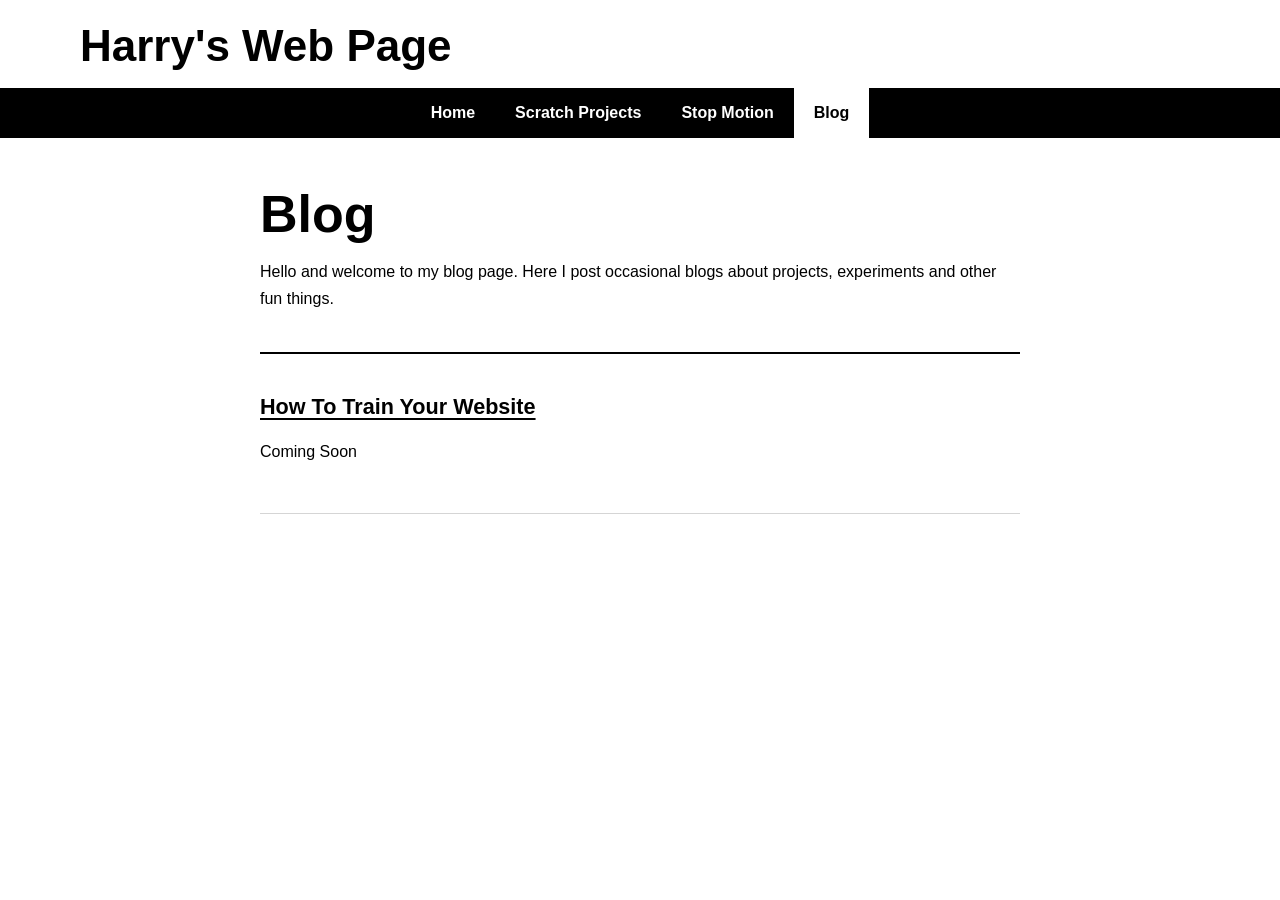
<file: blog.html>
<!doctype html>
<html lang="en-GB">
  <head>
    <meta charset="utf-8">
    <meta name="viewport" content="width=device-width, initial-scale=1">
    <meta name="description" content="Harry's blog">
    <title>Blog | Harry's Web Page</title>
    <link rel="stylesheet" href="css/styles.css">
    <script src="js/main.js" defer></script>
  </head>
  <body>
    <header class="site-header">
      <div class="site-title">Harry's Web Page</div>
      <nav class="site-nav" aria-label="Main navigation">
        <a href="index.html">Home</a>
        <a href="projects.html">Scratch Projects</a>
        <a href="videos.html">Stop Motion</a>
        <a href="blog.html" aria-current="page">Blog</a>
      </nav>
    </header>

    <main class="page-content page-content--narrow">
      <section class="page-introduction" aria-labelledby="blog-heading">
        <h1 id="blog-heading">Blog</h1>
        <p>Hello and welcome to my blog page. Here I post occasional blogs about projects, experiments and other fun things.</p>
      </section>

      <section class="blog-list" aria-label="Blog posts">
        <article class="blog-summary">
          <p class="post-date"></p>
          <h2><a href="posts/first-post.html">How To Train Your Website</a></h2>
          <p>Coming Soon</p>
        </article>

      </section>
    </main>
  </body>
</html>
</file>
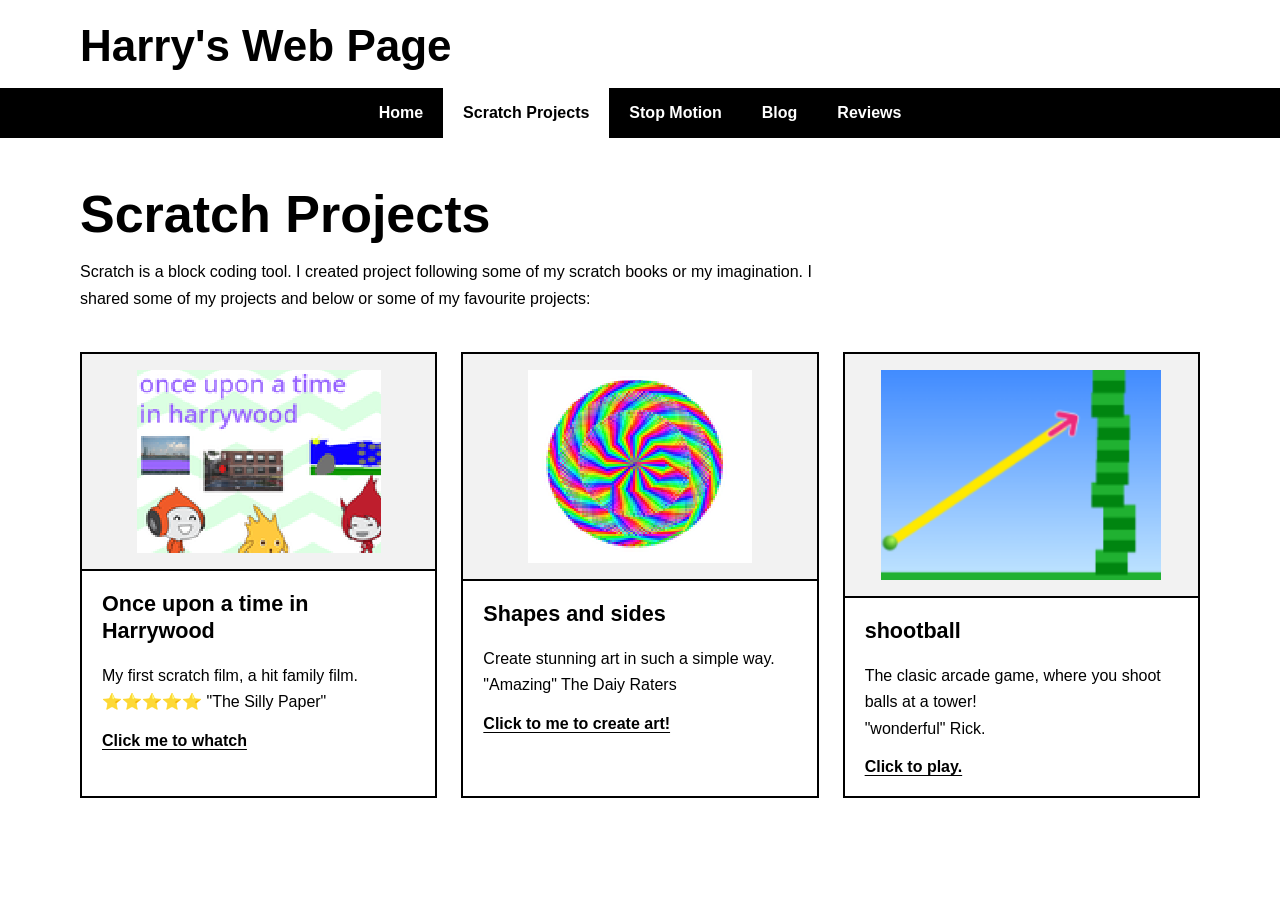
<file: projects.html>
<!doctype html>
<html lang="en-GB">
  <head>
    <meta charset="utf-8">
    <meta name="viewport" content="width=device-width, initial-scale=1">
    <meta name="description" content="Harry's Scratch portfolio">
    <title>Scratch Projects | Harry's Web Page</title>
    <link rel="stylesheet" href="css/styles.css">
    <script src="js/main.js" defer></script>
  </head>
  <body>
    <header class="site-header">
      <div class="site-title">Harry's Web Page</div>
      <nav class="site-nav" aria-label="Main navigation">
        <a href="index.html">Home</a>
        <a href="projects.html" aria-current="page">Scratch Projects</a>
        <a href="videos.html">Stop Motion</a>
        <a href="blog.html">Blog</a>
	<a href="reviews.html">Reviews</a>
      </nav>
    </header>

    <main class="page-content">
      <section class="page-introduction" aria-labelledby="scratch-heading">
        <h1 id="scratch-heading">Scratch Projects</h1>
        <p>Scratch is a block coding tool. I created project following some of my scratch books or my imagination. I shared some of my projects and below or some of my favourite projects:</p>
      </section>

      <section class="card-grid" aria-label="Scratch projects">
        <article class="project-card">
          <div class="card-placeholder" aria-hidden="true"><img src="images/Screenshot 2026-08-25 094659.png"></div>
          <div class="card-content">
            <h2>Once upon a time in Harrywood</h2>
            <p>My first scratch film, a hit family film.
            <br>⭐⭐⭐⭐⭐ "The Silly Paper"
            </p>
            <a class="card-link" href="https://scratch.mit.edu/projects/1045482329/">Click me to whatch</a>
          </div>
        </article>

        <article class="project-card">
          <div class="card-placeholder" aria-hidden="true"><img src="images/shapes and side.png"></div>
          <div class="card-content">
            <h2>Shapes and sides</h2>
            <p>Create stunning art in such a simple way.
            <br>"Amazing" The Daiy Raters
            </p>
            <a class="card-link" href="https://scratch.mit.edu/projects/1045472934/">Click to me to create art!</a>
          </div>
        </article>

        <article class="project-card">
          <div class="card-placeholder" aria-hidden="true"><img src="images/Screenshot 2026-08-25 095256.png" width="280"></div>
          <div class="card-content">
            <h2>shootball</h2>
            <p>The clasic arcade game, where you shoot balls at a tower!
              <br>"wonderful" Rick.</p>
            <a class="card-link" href="https://scratch.mit.edu/projects/1074118499/">Click to play.</a>
          </div>
        </article>
      </section>
    </main>
  </body>
</html>
</file>
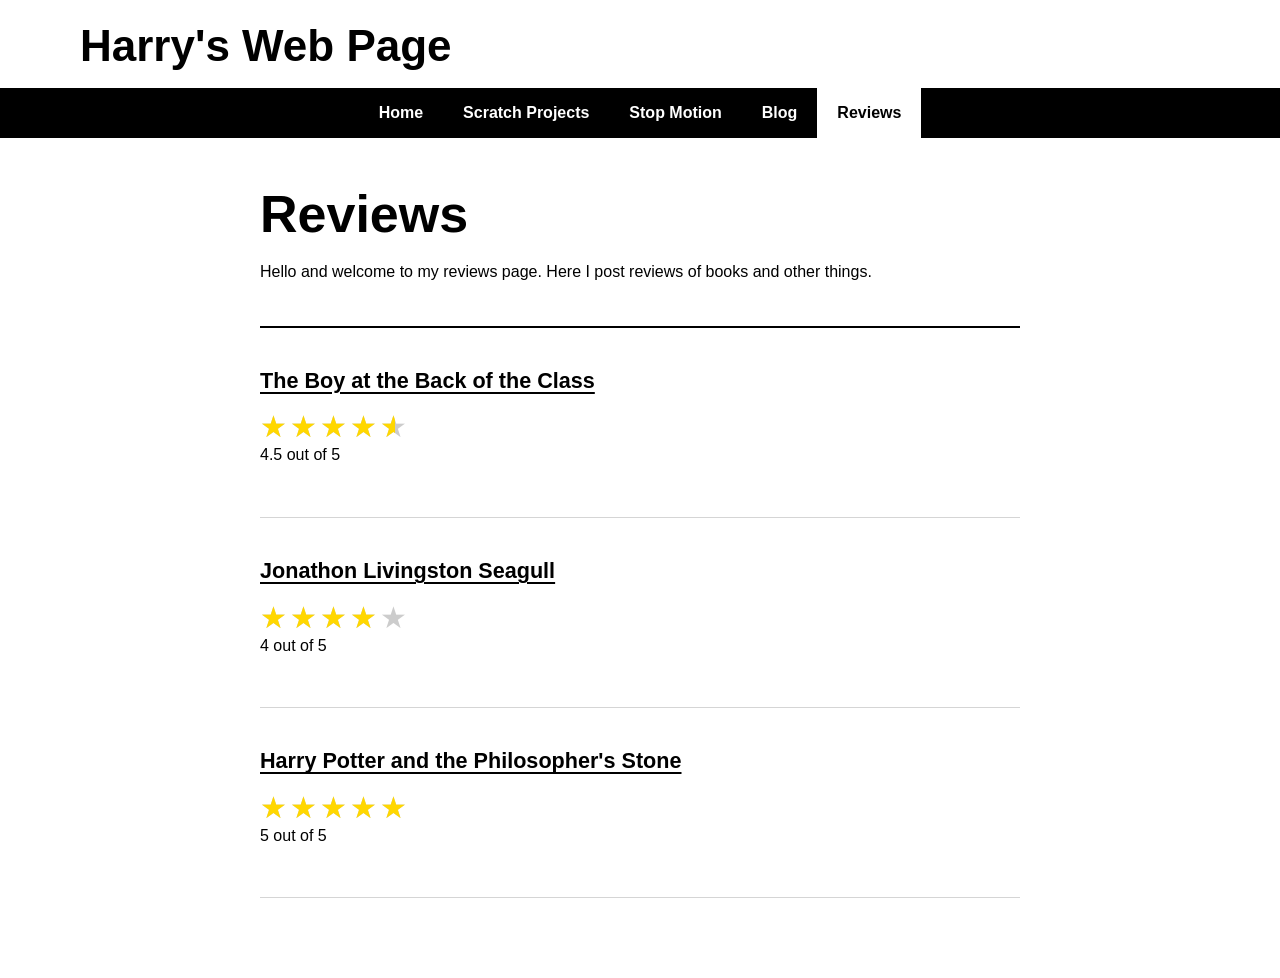
<file: reviews.html>
<!doctype html>
<html lang="en-GB">
  <head>
    <meta charset="utf-8">
    <meta name="viewport" content="width=device-width, initial-scale=1">
    <meta name="description" content="Harry's blog">
    <title>Reviews | Harry's Web Page</title>
    <link rel="stylesheet" href="css/styles.css">
    <script src="js/main.js" defer></script>
  </head>
  <body>
    <header class="site-header">
      <div class="site-title">Harry's Web Page</div>
      <nav class="site-nav" aria-label="Main navigation">
        <a href="index.html">Home</a>
        <a href="projects.html">Scratch Projects</a>
        <a href="videos.html">Stop Motion</a>
        <a href="blog.html" >Blog</a>
	<a href="reviews.html" aria-current="page">Reviews</a>
      </nav>
    </header>

    <main class="page-content page-content--narrow">
      <section class="page-introduction" aria-labelledby="blog-heading">
        <h1 id="blog-heading">Reviews</h1>
        <p>Hello and welcome to my reviews page. Here I post reviews of books and other things.</p>
      </section>

      <section class="blog-list" aria-label="Blog posts">
        <article class="blog-summary">
          <p class="post-date"></p>
          <h2><a href="reviews/boy_at_the_back.html">The Boy at the Back of the Class</a></h2>
          <div class="star-rating" style="--rating: 4.5;"></div><p>4.5 out of 5</p>

        </article>

        <article class="blog-summary">
          <p class="post-date"></p>
          <h2><a href="reviews/jonathan_livingston_seagull.html">Jonathon Livingston Seagull</a></h2>
          <div class="star-rating" style="--rating: 4;"></div><p>4 out of 5</p>

        </article>

        <article class="blog-summary">
          <p class="post-date"></p>
          <h2><a href="reviews/philosopher's_stone.html">Harry Potter and the Philosopher's Stone</a></h2>
          <div class="star-rating" style="--rating: 5;"></div><p>5 out of 5</p>

        </article>


      </section>
    </main>
  </body>
</html>
</file>
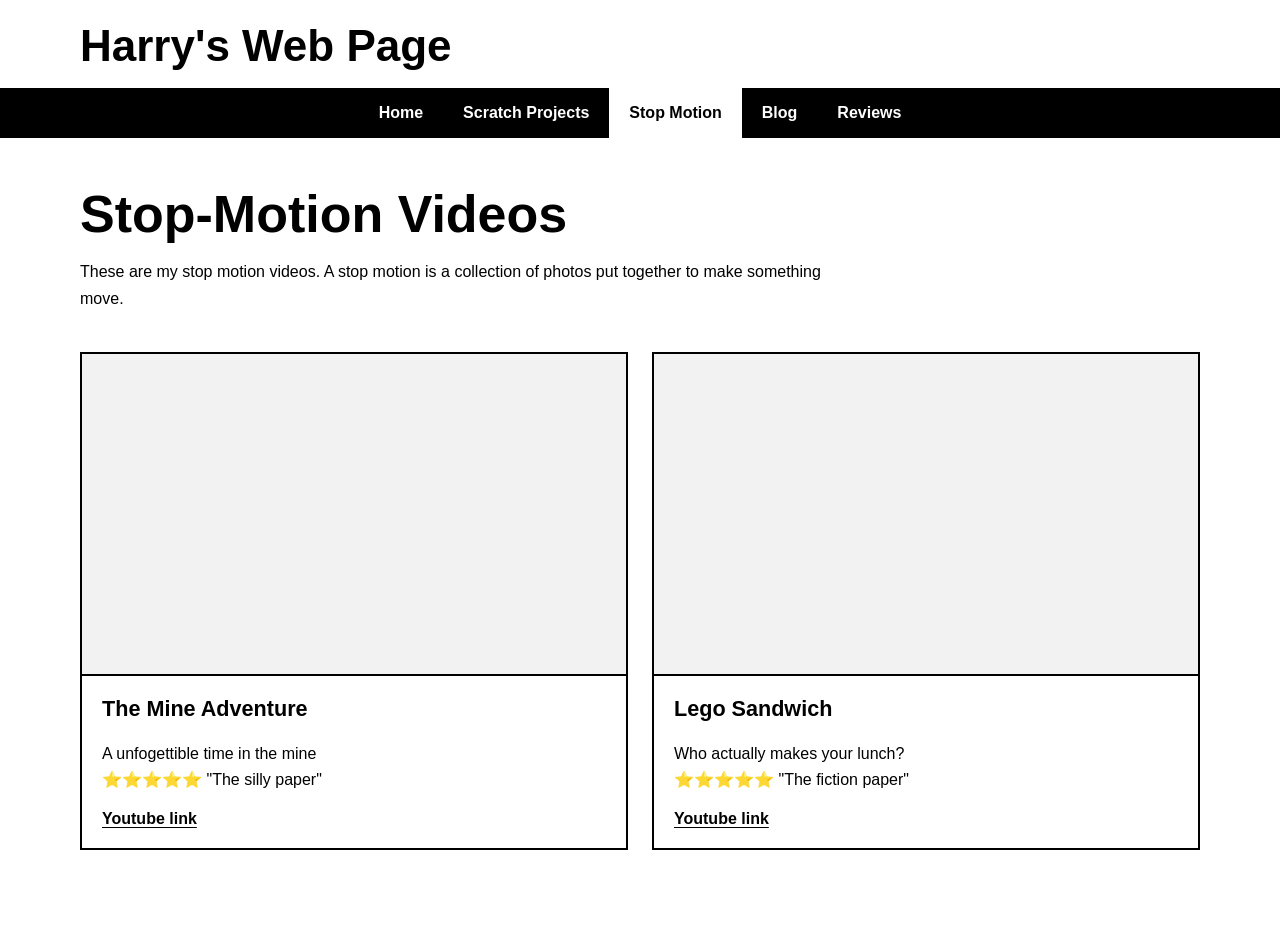
<file: videos.html>
<!doctype html>
<html lang="en-GB">
  <head>
    <meta charset="utf-8">
    <meta name="viewport" content="width=device-width, initial-scale=1">
    <meta name="description" content="Harry's stop-motion videos">
    <title>Stop Motion | Harry's Web Page</title>
    <link rel="stylesheet" href="css/styles.css">
    <script src="js/main.js" defer></script>
  </head>
  <body>
    <header class="site-header">
      <div class="site-title">Harry's Web Page</div>
      <nav class="site-nav" aria-label="Main navigation">
        <a href="index.html">Home</a>
        <a href="projects.html">Scratch Projects</a>
        <a href="videos.html" aria-current="page">Stop Motion</a>
        <a href="blog.html">Blog</a>
	<a href="reviews.html">Reviews</a>
      </nav>
    </header>

    <main class="page-content">
      <section class="page-introduction" aria-labelledby="videos-heading">
        <h1 id="videos-heading">Stop-Motion Videos</h1>
        <p>These are my stop motion videos. A stop motion is a collection of photos put together to make something move.</p>
      </section>

      <section class="card-grid" aria-label="Stop-motion videos">
        <article class="project-card">
          <div class="card-placeholder card-placeholder--video" aria-hidden="true"><iframe  class="youtube-embed"  src="https://www.youtube.com/embed/nunY8-NbpR4?si=nVR0EcMBSdTAh6Rr" title="YouTube video player" frameborder="0" allow="accelerometer; autoplay; clipboard-write; encrypted-media; gyroscope; picture-in-picture; web-share" referrerpolicy="strict-origin-when-cross-origin" allowfullscreen></iframe></div>
          <div class="card-content">
            <h2>The Mine Adventure</h2>
            <p>A unfogettible time in the mine
            <br>⭐⭐⭐⭐⭐ "The silly paper"
            </p>
            <a class="card-link" href="https://youtube.com/watch?v=nunY8-NbpR4&is=9CX-OxcK2wJ6b2lO">Youtube link</a>
          </div>
        </article>

        <article class="project-card">
          <div class="card-placeholder card-placeholder--video" aria-hidden="true"><iframe class="youtube-embed" src="https://www.youtube.com/embed/0TXsLGXxCJ8?si=L67i09Bnb9VWiJuP" title="YouTube video player" frameborder="0" allow="accelerometer; autoplay; clipboard-write; encrypted-media; gyroscope; picture-in-picture; web-share" referrerpolicy="strict-origin-when-cross-origin" allowfullscreen></iframe></div>



          <div class="card-content">
            <h2>Lego Sandwich</h2>
            <p>Who actually makes your lunch?
            <br>⭐⭐⭐⭐⭐ "The fiction paper"
            </p>
            <a class="card-link" href="https://youtube.com/watch?v=0TXsLGXxCJ8&is=gR1WUgru3hR9ApoU">Youtube link</a>
          </div>
        </article>
      </section>
    </main>
  </body>
</html>
</file>
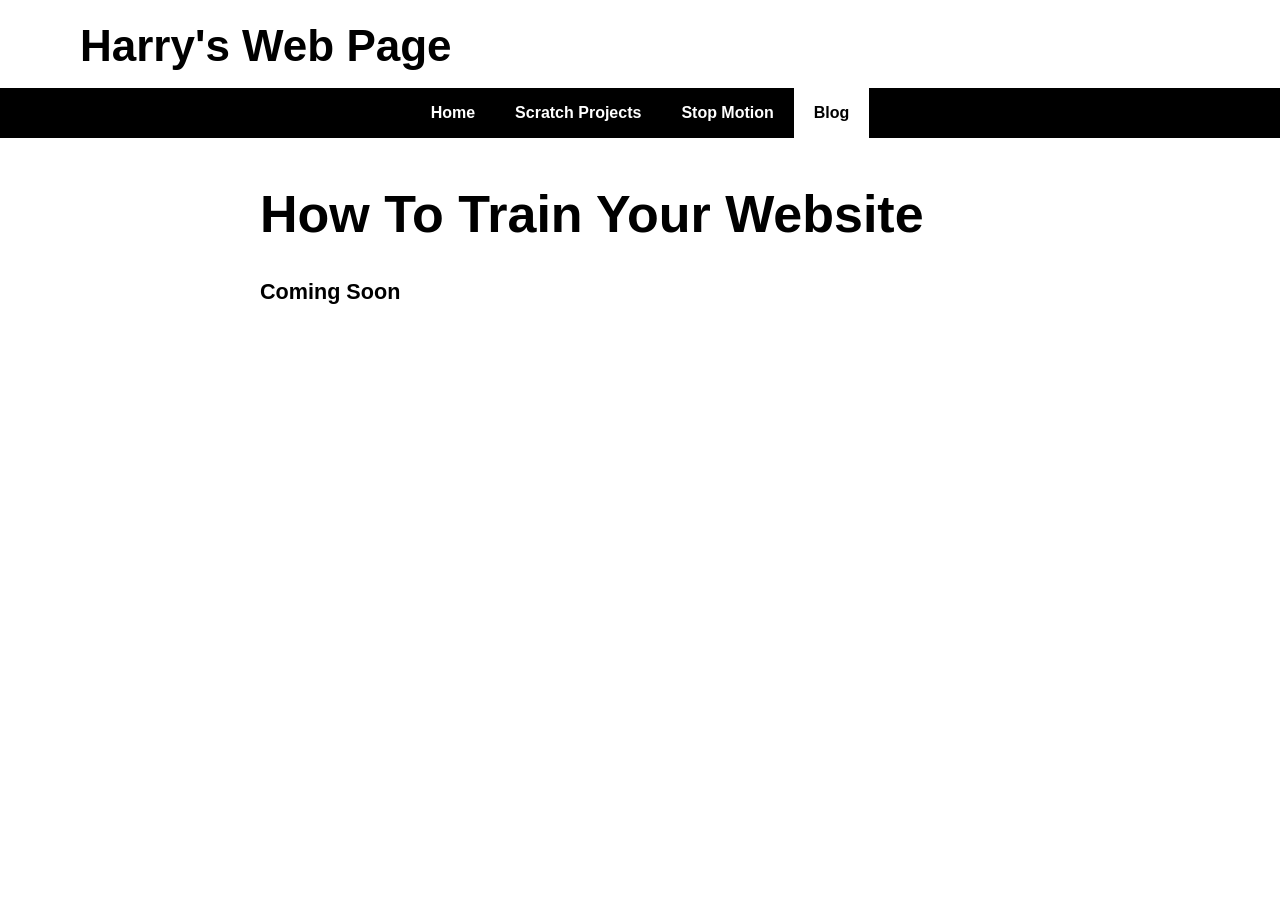
<file: posts/first-post.html>
<!doctype html>
<html lang="en-GB">
  <head>
    <meta charset="utf-8">
    <meta name="viewport" content="width=device-width, initial-scale=1">
    <meta name="description" content="An example blog post on Harry's Web Page">
    <title>How to train yourr website. | Harry's Web Page</title>
    <link rel="stylesheet" href="../css/styles.css">
    <script src="../js/main.js" defer></script>
  </head>
  <body>
    <header class="site-header">
      <div class="site-title">Harry's Web Page</div>
      <nav class="site-nav" aria-label="Main navigation">
        <a href="../index.html">Home</a>
        <a href="../projects.html">Scratch Projects</a>
        <a href="../videos.html">Stop Motion</a>
        <a href="../blog.html" aria-current="page">Blog</a>
      </nav>
    </header>

    <main class="page-content page-content--article">
      <article>
        <h1>How To Train Your Website</h1>
        <h2>Coming Soon</h2>
      </article>
    </main>
  </body>
</html>
</file>
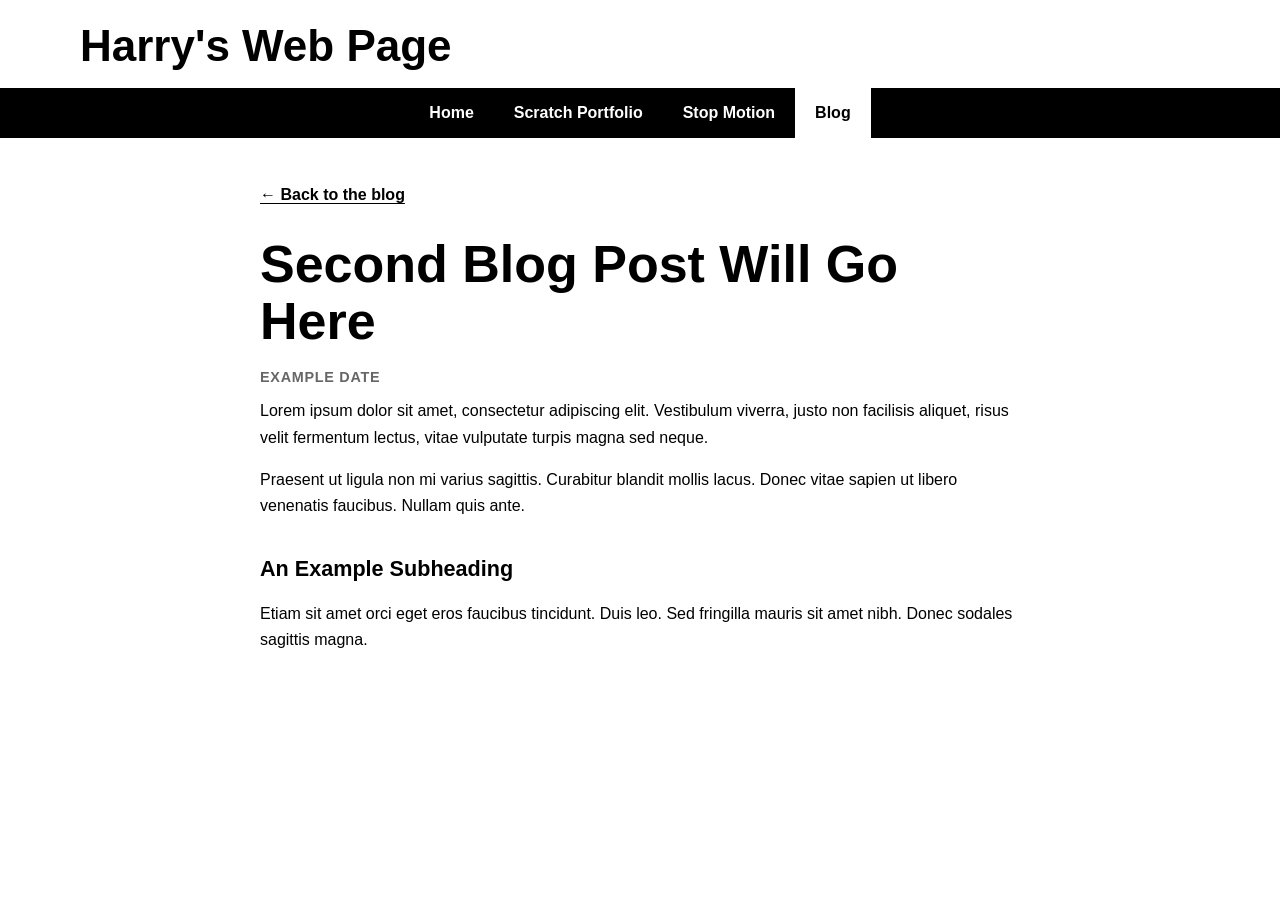
<file: posts/second-post.html>
<!doctype html>
<html lang="en-GB">
  <head>
    <meta charset="utf-8">
    <meta name="viewport" content="width=device-width, initial-scale=1">
    <meta name="description" content="An example blog post on Harry's Web Page">
    <title>Second Blog Post | Harry's Web Page</title>
    <link rel="stylesheet" href="../css/styles.css">
    <script src="../js/main.js" defer></script>
  </head>
  <body>
    <header class="site-header">
      <div class="site-title">Harry's Web Page</div>
      <nav class="site-nav" aria-label="Main navigation">
        <a href="../index.html">Home</a>
        <a href="../projects.html">Scratch Portfolio</a>
        <a href="../videos.html">Stop Motion</a>
        <a href="../blog.html" aria-current="page">Blog</a>
      </nav>
    </header>

    <main class="page-content page-content--article">
      <article>
        <a class="back-link" href="../blog.html">&larr; Back to the blog</a>
        <h1>Second Blog Post Will Go Here</h1>
        <p class="post-date">Example date</p>
        <p>Lorem ipsum dolor sit amet, consectetur adipiscing elit. Vestibulum viverra, justo non facilisis aliquet, risus velit fermentum lectus, vitae vulputate turpis magna sed neque.</p>
        <p>Praesent ut ligula non mi varius sagittis. Curabitur blandit mollis lacus. Donec vitae sapien ut libero venenatis faucibus. Nullam quis ante.</p>
        <h2>An Example Subheading</h2>
        <p>Etiam sit amet orci eget eros faucibus tincidunt. Duis leo. Sed fringilla mauris sit amet nibh. Donec sodales sagittis magna.</p>
      </article>
    </main>
  </body>
</html>
</file>
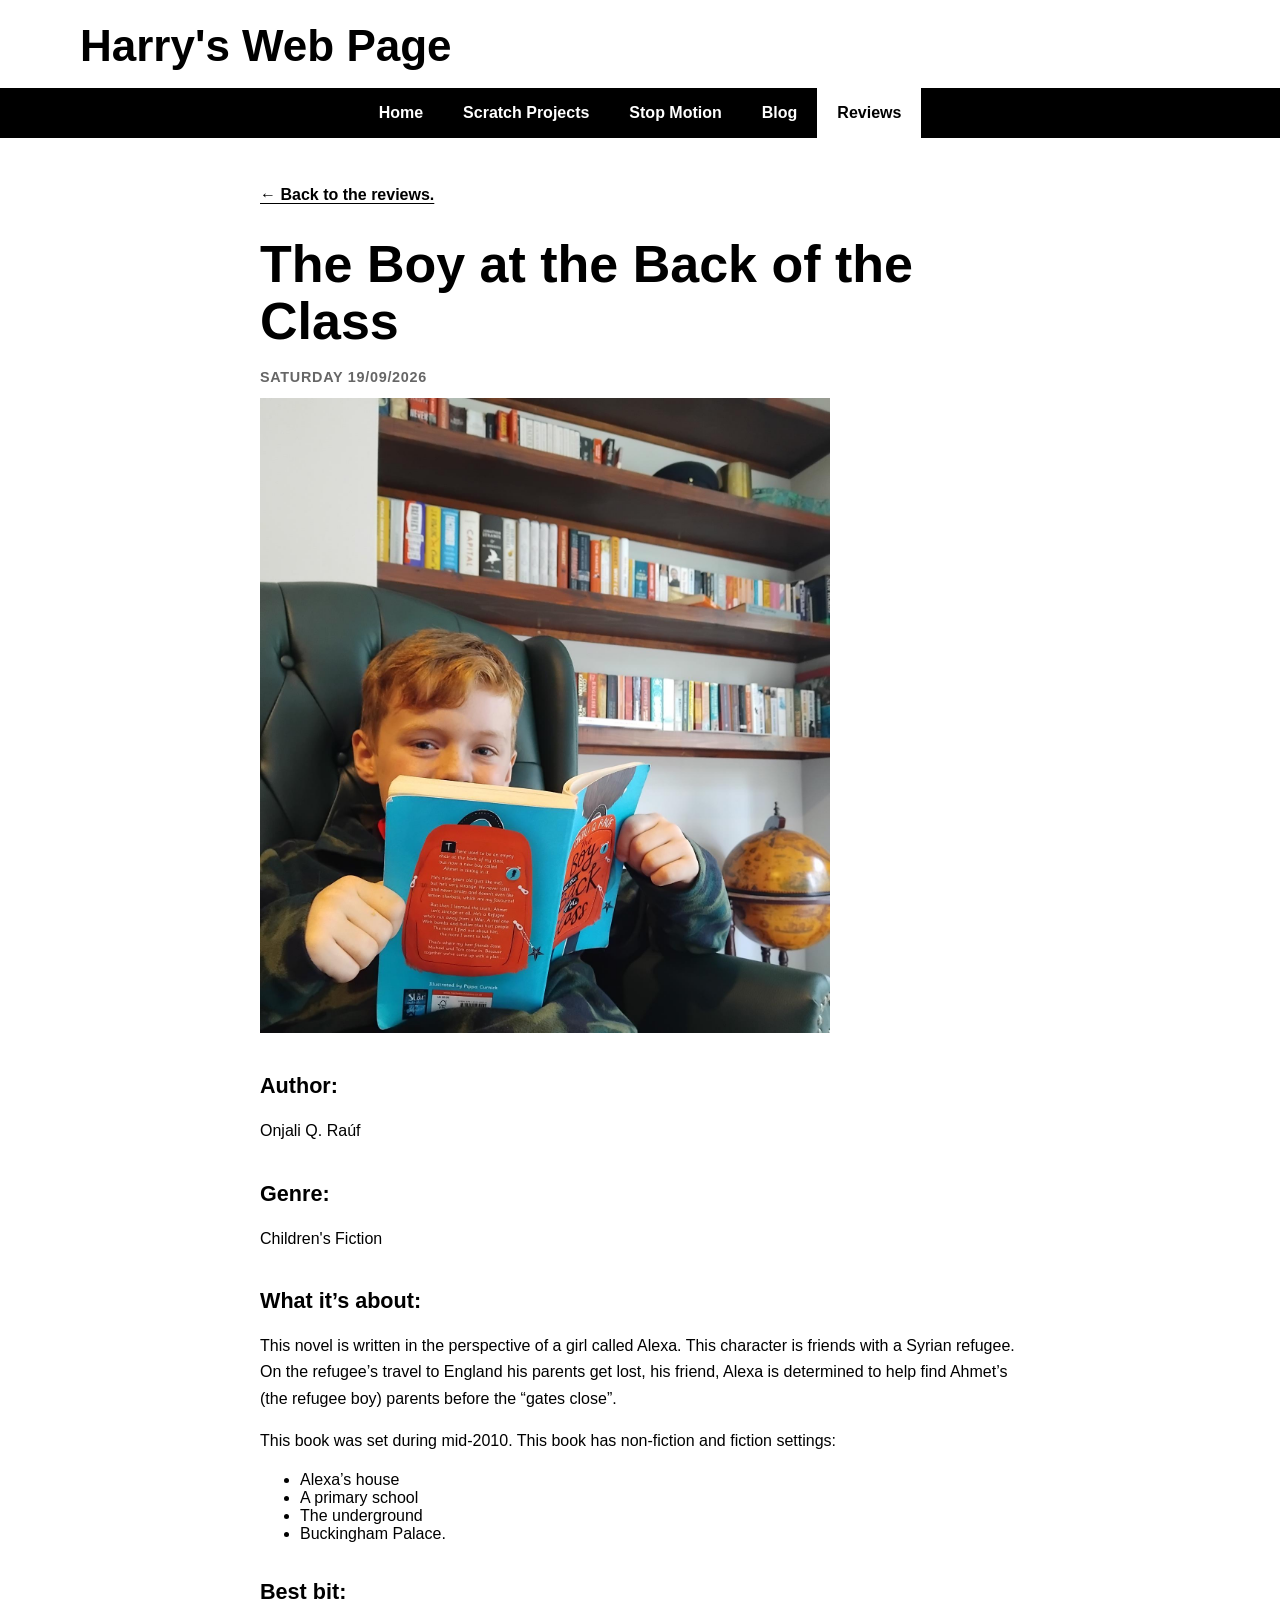
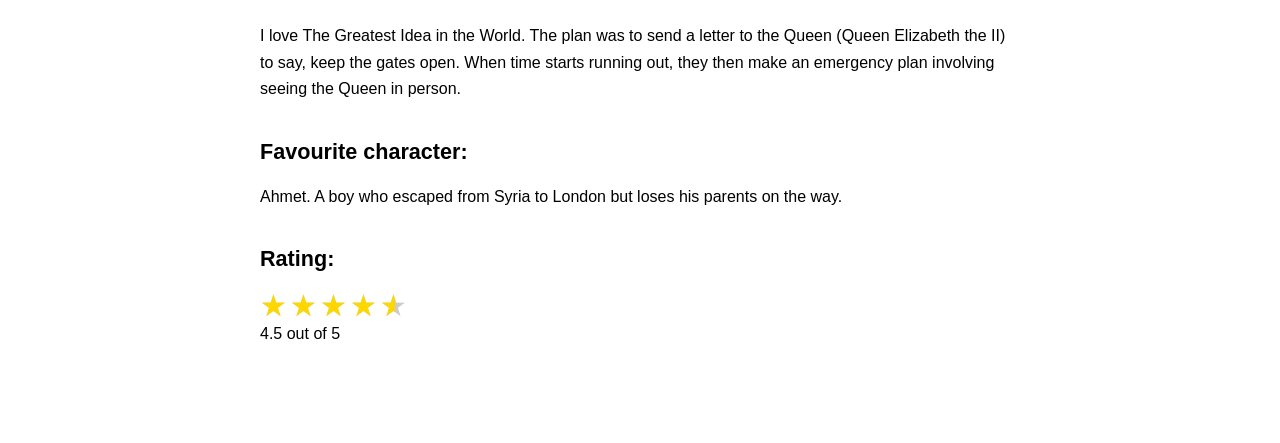
<file: reviews/boy_at_the_back.html>
<!doctype html>
<html lang="en-GB">
  <head>
    <meta charset="utf-8">
    <meta name="viewport" content="width=device-width, initial-scale=1">
    <meta name="description" content="An example blog post on Harry's Web Page">
    <title>Harry's Web Page | Boy at the Back of the Class</title>
    <link rel="stylesheet" href="../css/styles.css">
    <script src="../js/main.js" defer></script>
  </head>
  <body>
    <header class="site-header">
      <div class="site-title">Harry's Web Page</div>
      <nav class="site-nav" aria-label="Main navigation">
        <a href="../index.html">Home</a>
        <a href="../projects.html">Scratch Projects</a>
        <a href="../videos.html">Stop Motion</a>
        <a href="../blog.html">Blog</a>
	<a href="../reviews.html" aria-current="page">Reviews</a>
      </nav>
    </header>

    <main class="page-content page-content--article">
      <article>
        <a class="back-link" href="../reviews.html">&larr; Back to the reviews.</a>
        <h1>The Boy at the Back of the Class</h1>
        <p class="post-date">Saturday 19/09/2026</p>
	<img src="../images/Boy at the Back.png" alt="Me reading Boy at the Back of the Class in my father's study." style="max-width: 75%; height: auto;"></div>

	<h2>Author:</h2> 
	<p> Onjali Q. Raúf</p>
	<h2>Genre:</h2>
	<p> Children's Fiction</p>
	<h2>What it’s about:</h2>
	<p>This novel is written in the perspective of a girl called Alexa. This character is friends with a Syrian refugee. On the refugee’s travel to England his parents get lost, his friend, Alexa is determined to help find Ahmet’s (the refugee boy) parents before the “gates close”.</p>

	<p>This book was set during mid-2010. This book has non-fiction and fiction settings:</p>
	<ul>
		<li>Alexa’s house</li>
		<li>A primary school</li>
		<li>The underground</li>
		<li>Buckingham Palace. </li>
	</ul>
	<h2>Best bit:</h2>
	<p>I love The Greatest Idea in the World. The plan was to send a letter to the Queen (Queen Elizabeth the II) to say, keep the gates open. When time starts running out, they then make an emergency plan involving seeing the Queen in person.</p>

	<h2>Favourite character:</h2>
	<p>Ahmet. A boy who escaped from Syria to London but loses his parents on the way.</p>

	<h2>Rating:</h2>

	<div class="star-rating" style="--rating: 4.5;"></div><p>4.5 out of 5</p>
      </article>
    </main>
  </body>
</html>
</file>
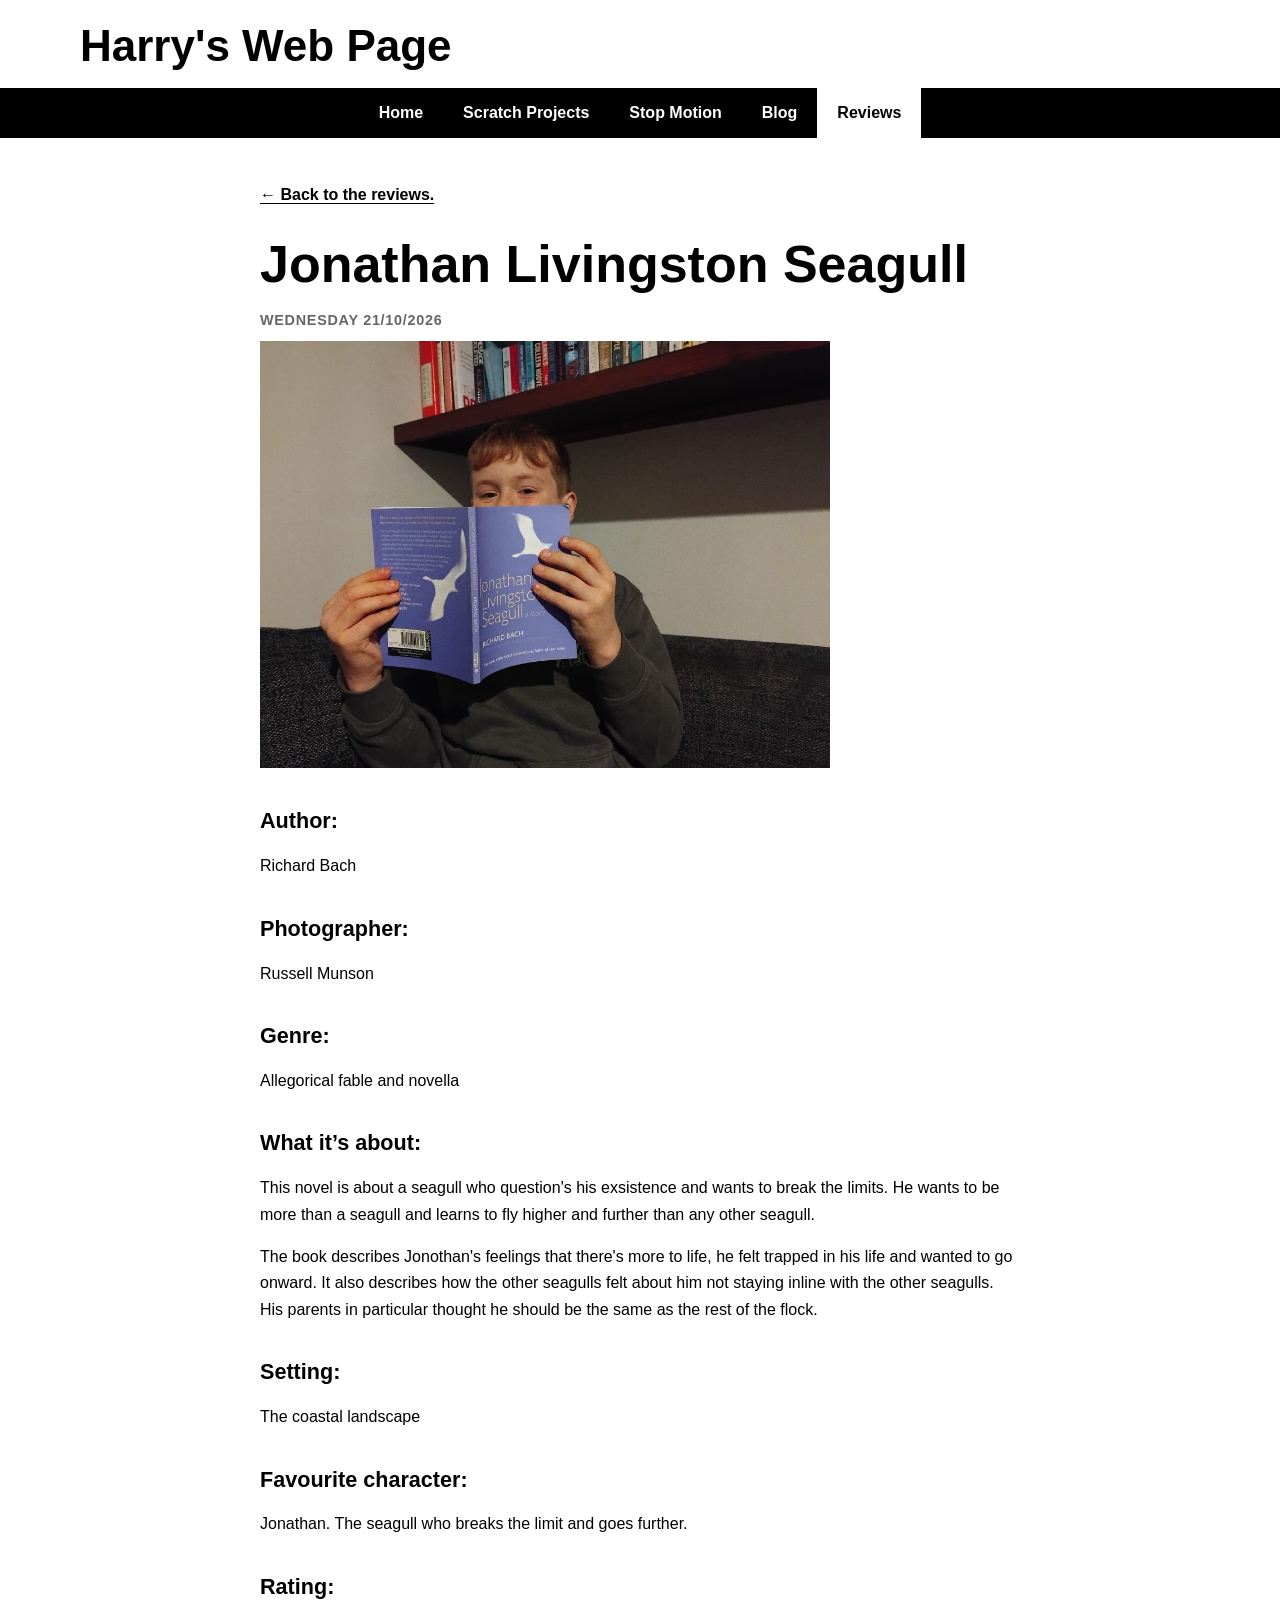
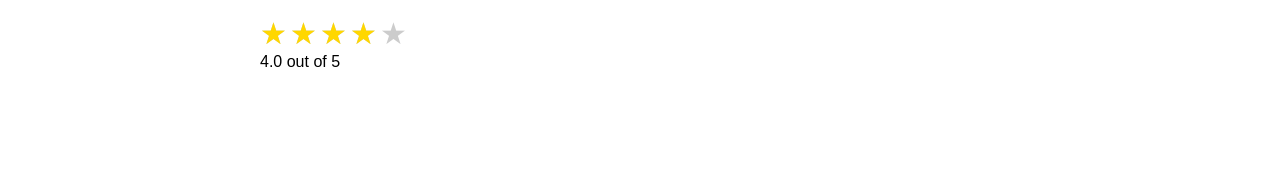
<file: reviews/jonathan_livingston_seagull.html>
<!doctype html>
<html lang="en-GB">
  <head>
    <meta charset="utf-8">
    <meta name="viewport" content="width=device-width, initial-scale=1">
    <meta name="description" content="An example blog post on Harry's Web Page">
    <title>Harry's Web Page | Boy at the Back of the Class</title>
    <link rel="stylesheet" href="../css/styles.css">
    <script src="../js/main.js" defer></script>
  </head>
  <body>
    <header class="site-header">
      <div class="site-title">Harry's Web Page</div>
      <nav class="site-nav" aria-label="Main navigation">
        <a href="../index.html">Home</a>
        <a href="../projects.html">Scratch Projects</a>
        <a href="../videos.html">Stop Motion</a>
        <a href="../blog.html">Blog</a>
	<a href="../reviews.html" aria-current="page">Reviews</a>
      </nav>
    </header>

    <main class="page-content page-content--article">
      <article>
        <a class="back-link" href="../reviews.html">&larr; Back to the reviews.</a>
        <h1>Jonathan Livingston Seagull</h1>
        <p class="post-date">Wednesday 21/10/2026</p>
	<img src="../images/JLSeagull.jpeg" alt="Me reading Jonathan Livingston Seagull in my father's study." style="max-width: 75%; height: auto;"></div>

	<h2>Author:</h2> 
	<p>Richard Bach</p>
  <h2>Photographer:</h2>
  <p>Russell Munson</p>
	<h2>Genre:</h2>
	<p>Allegorical fable and novella</p>
	<h2>What it’s about:</h2>
	<p>This novel is about a seagull who question's his exsistence and wants to break the limits. He wants to be more than a seagull and learns to fly higher and further than any other seagull.</p>
<p>The book describes Jonothan's feelings that there's more to life, he felt trapped in his life and wanted to go onward. It also describes how the other seagulls felt about him not staying inline with the other seagulls. His parents in particular thought he should be the same as the rest of the flock.</p>
  <h2>Setting:</h2>
  <p>The coastal landscape</p>
	<h2>Favourite character:</h2>
	<p>Jonathan. The seagull who breaks the limit and goes further.</p>

	<h2>Rating:</h2>

	<div class="star-rating" style="--rating: 4.0;"></div><p>4.0 out of 5</p>
      </article>
    </main>
  </body>
</html>
</file>
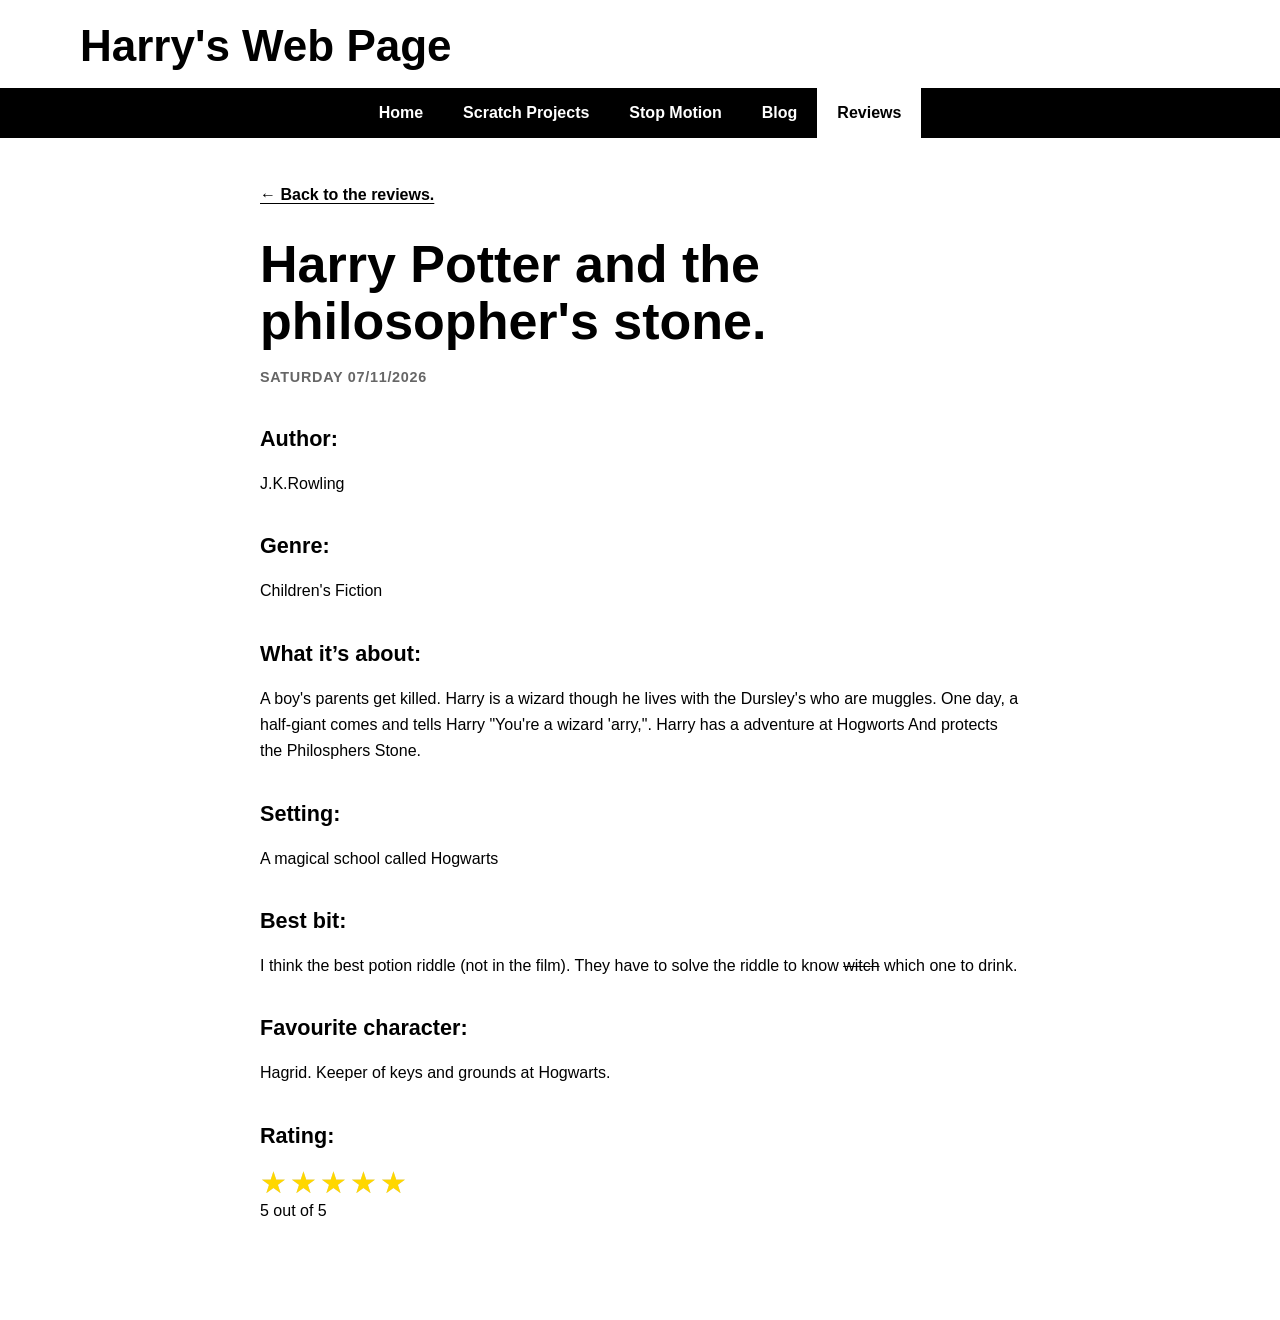
<file: reviews/philosopher's_stone.html>
<!doctype html>
<html lang="en-GB">
  <head>
    <meta charset="utf-8">
    <meta name="viewport" content="width=device-width, initial-scale=1">
    <meta name="description" content="Book Review on Harry's Web Page">
    <title>Harry's Web Page | Boy at the Back of the Class</title>
    <link rel="stylesheet" href="../css/styles.css">
    <script src="../js/main.js" defer></script>
  </head>
  <body>
    <header class="site-header">
      <div class="site-title">Harry's Web Page</div>
      <nav class="site-nav" aria-label="Main navigation">
        <a href="../index.html">Home</a>
        <a href="../projects.html">Scratch Projects</a>
        <a href="../videos.html">Stop Motion</a>
        <a href="../blog.html">Blog</a>
	<a href="../reviews.html" aria-current="page">Reviews</a>
      </nav>
    </header>

    <main class="page-content page-content--article">
      <article>
        <a class="back-link" href="../reviews.html">&larr; Back to the reviews.</a>
        <h1>Harry Potter and the philosopher's stone.</h1>
        <p class="post-date">Saturday 07/11/2026</p>

	<h2>Author:</h2> 
	<p>J.K.Rowling</p>
	<h2>Genre:</h2>
	<p> Children's Fiction</p>
	<h2>What it’s about:</h2>
	<p>A boy's parents get killed. Harry is a wizard though he lives with the Dursley's who are muggles. One day, a half-giant comes and tells Harry "You're a wizard 'arry,". Harry has a adventure at Hogworts And protects the Philosphers Stone.</p>
	<h2>Setting:</h2>
	<p>A magical school called Hogwarts</p>
	<h2>Best bit:</h2>
	<p>I think the best potion riddle (not in the film). They have to solve the riddle to know <s>witch</s> which one to drink.</p>

	<h2>Favourite character:</h2>
	<p>Hagrid. Keeper of keys and grounds at Hogwarts.</p>

	<h2>Rating:</h2>

	<div class="star-rating" style="--rating: 5;"></div><p>5 out of 5</p>
      </article>
    </main>
  </body>
</html>
</file>
<file: css/styles.css>
.youtube-embed {
  width: 100%;           /* Fills the full width of the mobile phone screen */
  max-width: 800px;      /* Optional: Keeps it from looking too big on a desktop */
  aspect-ratio: 16 / 9;  /* Matches standard YouTube video proportions */
  border: none;          /* Removes the default iframe border */
  display: block;        /* Prevents extra spacing below the video */
  margin: 0 auto;        /* Centers the video on desktop screens */
}

:root {
  --black: #000000;
  --white: #ffffff;
  --light-grey: #f2f2f2;
  --mid-grey: #666666;
  --border: #d5d5d5;
  --content-width: 1120px;
}

* {
  box-sizing: border-box;
}

html {
  font-family: Arial, Helvetica, sans-serif;
  color: var(--black);
  background: var(--white);
}

body {
  margin: 0;
  min-height: 100vh;
}

a {
  color: inherit;
}

.site-header {
  background: var(--white);
}

.site-title {
  width: min(100% - 2rem, var(--content-width));
  margin: 0 auto;
  padding: 1.5rem 0 1.25rem;
  color: var(--black);
  font-size: clamp(1.75rem, 5vw, 2.75rem);
  font-weight: 800;
  line-height: 1;
}

.site-nav {
  display: flex;
  justify-content: center;
  flex-wrap: wrap;
  gap: 0;
  padding: 0 max(1rem, calc((100% - var(--content-width)) / 2));
  color: var(--white);
  background: var(--black);
}

.site-nav a {
  display: block;
  padding: 1rem 1.25rem;
  color: var(--white);
  font-weight: 700;
  text-decoration: none;
}

.site-nav a:hover,
.site-nav a:focus-visible,
.site-nav a[aria-current="page"] {
  color: var(--black);
  background: var(--white);
  outline: none;
}

.site-nav a:focus-visible {
  box-shadow: inset 0 0 0 3px var(--black);
}

.home-page {
  min-height: calc(100vh - 8.5rem);
}

.page-content {
  width: min(100% - 2rem, var(--content-width));
  margin: 0 auto;
  padding: 3rem 0 5rem;
}

.page-content--narrow,
.page-content--article {
  max-width: 760px;
}

.page-introduction {
  max-width: 760px;
  margin-bottom: 2.5rem;
}

h1,
h2,
p {
  margin-top: 0;
}

h1 {
  margin-bottom: 1rem;
  font-size: clamp(2rem, 5vw, 3.25rem);
  line-height: 1.1;
}

h2 {
  font-size: 1.35rem;
  line-height: 1.25;
}

p {
  line-height: 1.65;
}

.card-grid {
  display: grid;
  grid-template-columns: repeat(auto-fit, minmax(min(100%, 280px), 1fr));
  gap: 1.5rem;
}

.project-card {
  overflow: hidden;
  border: 2px solid var(--black);
  background: var(--white);
}

.card-placeholder {
  display: grid;
  min-height: 180px;
  place-items: center;
  padding: 1rem;
  color: var(--mid-grey);
  background: var(--light-grey);
  border-bottom: 2px solid var(--black);
  font-weight: 700;
}

.card-placeholder--video {
  aspect-ratio: 16 / 9;
  min-height: auto;
}

.card-content {
  padding: 1.25rem;
}

.card-link,
.back-link {
  display: inline-block;
  font-weight: 700;
  text-underline-offset: 0.2em;
}

.card-link[href="#"] {
  color: var(--mid-grey);
  pointer-events: none;
}

.blog-list {
  border-top: 2px solid var(--black);
}

.blog-summary {
  padding: 2rem 0;
  border-bottom: 1px solid var(--border);
}

.blog-summary h2 a {
  text-underline-offset: 0.2em;
}

.post-date {
  margin-bottom: 0.5rem;
  color: var(--mid-grey);
  font-size: 0.9rem;
  font-weight: 700;
  text-transform: uppercase;
  letter-spacing: 0.05em;
}

.back-link {
  margin-bottom: 2rem;
}

.page-content--article h2 {
  margin-top: 2.25rem;
}

@media (max-width: 600px) {
  .site-title {
    padding-top: 1.25rem;
  }

  .site-nav {
    justify-content: stretch;
    padding: 0;
  }

  .site-nav a {
    flex: 1 1 50%;
    text-align: center;
  }

  .page-content {
    padding-top: 2rem;
  }
}

.star-rating {
    --star-size: 30px;
    --star-color: #ccc;
    --star-color-filled: gold;
    --stars: 5;

    display: inline-block;
    font-size: var(--star-size);
    font-family: Arial, sans-serif;
    line-height: 1;
    position: relative;
}

/* Grey background stars */
.star-rating::before {
    content: "★★★★★";
    letter-spacing: 3px;
    color: var(--star-color);
}

/* Gold overlay stars */
.star-rating::after {
    content: "★★★★★";
    letter-spacing: 3px;
    color: var(--star-color-filled);
    position: absolute;
    top: 0;
    left: 0;
    width: calc(var(--rating) / var(--stars) * 100%);
    overflow: hidden;
}

.home-head {
  position: fixed;
  z-index: 10;
  left: 50%;
  bottom: 0;

  width: min(100vw, 1920px);
  max-height: 45vh;
  height: auto;
  object-fit: contain;

  transform: translate(-50%, 110%);
  transition: transform 650ms ease;
  pointer-events: none;
}

.home-head.is-visible {
  transform: translate(-50%, 0);
}

@media (max-width: 600px) {
  .home-head {
    width: auto;
    height: 45vh;
    max-width: 100vw;
    max-height: none;
  }
}

@media (prefers-reduced-motion: reduce) {
  .home-head {
    transform: translate(-50%, 0);
    transition: none;
  }
}
</file>
